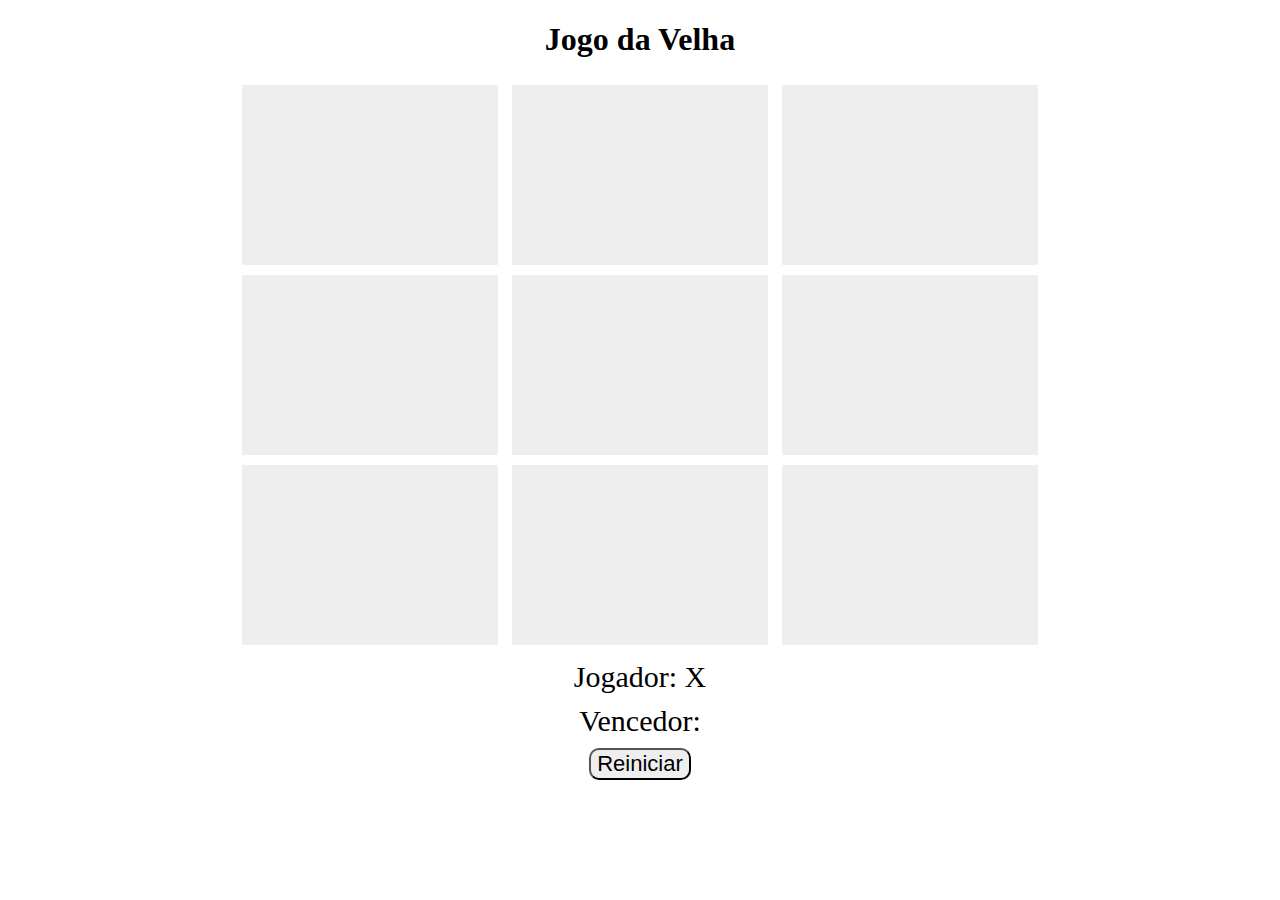
<file: jogo_da_velha/index.html>
<!DOCTYPE html>
<html lang="pt-br">

<head>
    <title>
        Jogo da velha
    </title>
    <meta charset="UTF-8">
    <link rel="stylesheet" href="estilo.css">
</head>

<body>

    <h1>Jogo da Velha</h1>
    <div>
        <div class="quadrado" onclick="escolherQuadrado(this.id)" id="1">-</div>
        <div class="quadrado" onclick="escolherQuadrado(this.id)" id="2">-</div>
        <div class="quadrado" onclick="escolherQuadrado(this.id)" id="3">-</div>
    </div>
    <div>
        <div class="quadrado" onclick="escolherQuadrado(this.id)" id="4">-</div>
        <div class="quadrado" onclick="escolherQuadrado(this.id)" id="5">-</div>
        <div class="quadrado" onclick="escolherQuadrado(this.id)" id="6">-</div>
    </div>
    <div>
        <div class="quadrado" onclick="escolherQuadrado(this.id)" id="7">-</div>
        <div class="quadrado" onclick="escolherQuadrado(this.id)" id="8">-</div>
        <div class="quadrado" onclick="escolherQuadrado(this.id)" id="9">-</div>
    </div>

    <div class="jogador">
        <label>Jogador: </label>
        <label id="jogadorSelecionado"></label>
    </div>
    <div class="vencedor">
        <label>Vencedor: </label>
        <label id="vencedorSelecionado"></label>
    </div>

    <div>
        <button onclick="reiniciar()">Reiniciar</button>
    </div>
    
</body>

<script src="velha.js"></script>

</html>
</file>
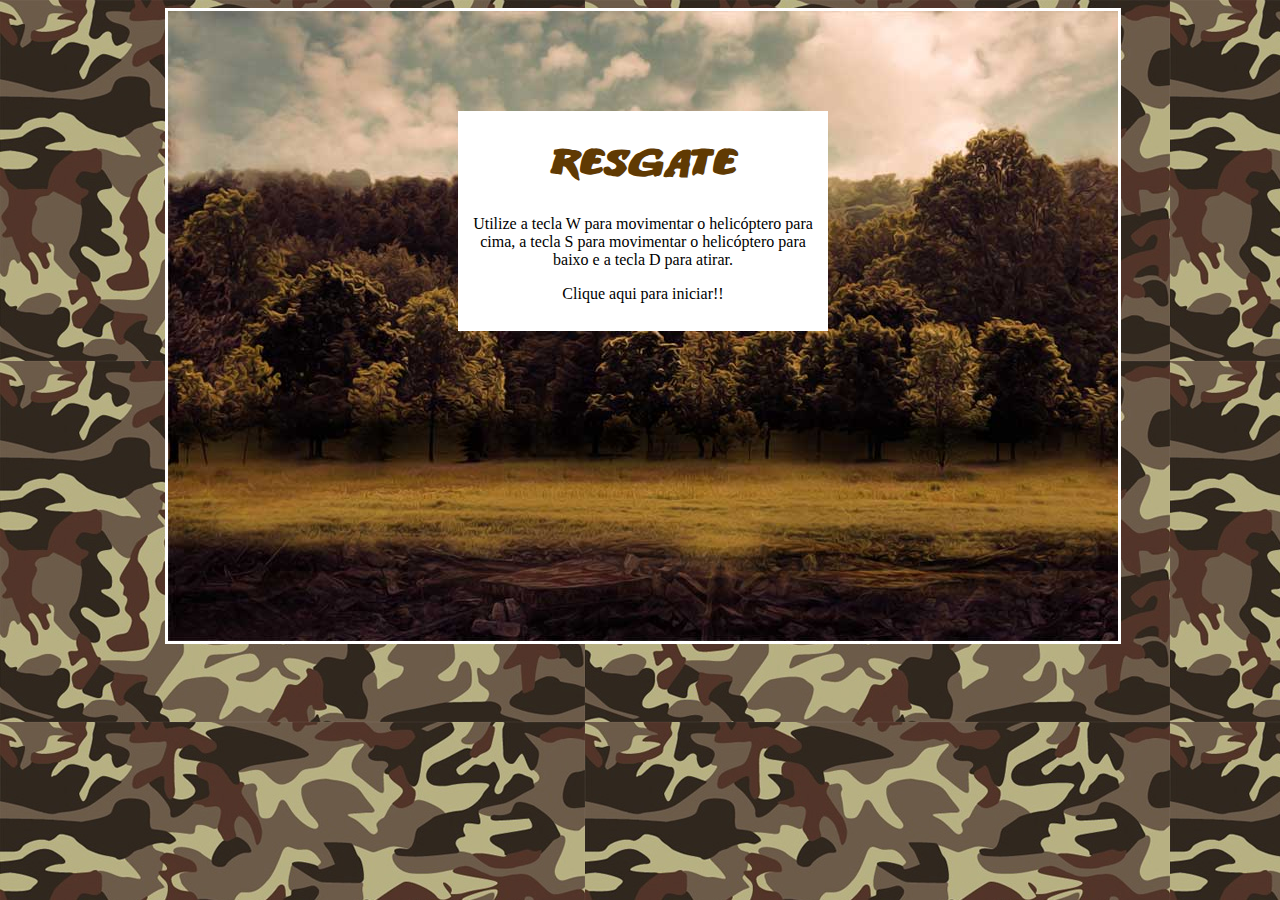
<file: jogo_de_nave/index.html>
<!doctype html>
<html>

<head>
	<meta charset="utf-8">
	<title>Resgate</title>
	<link href="css/estilos.css" rel="stylesheet" type="text/css">
</head>

<body>
	<div id="container">
		<!-- div container !-->

		<div id="fundoGame">
			<!-- div fundoGame !-->

			<div id="inicio" onclick="start()">
				<h1> Resgate </h1> <!-- div inicio !-->
				<p>Utilize a tecla W para movimentar o helicóptero para cima, a tecla S para movimentar o helicóptero
					para baixo e a tecla D para atirar.</p>
				<p> Clique aqui para iniciar!! </p>
			</div> <!-- Fim da div inicio !-->

		</div> <!-- Fim da div fundoGame !-->

	</div> <!-- Fim da div container !-->
	
	<!-- Sons do jogo !-->
	<audio src="sons/som.mp3" preload="auto" id="somDisparo"></audio>
	<audio src="sons/explosao.mp3" preload="auto" id="somExplosao"></audio>
	<audio src="sons/musica_fundo.mp3" preload="auto" id="musica"></audio>
	<audio src="sons/gameover.mp3" preload="auto" id="somGameover"></audio>
	<audio src="sons/perdido.mp3" preload="auto" id="somPerdido"></audio>	
	<audio src="sons/resgate.mp3" preload="auto" id="somResgate"></audio>

	<script type="text/javascript" src="js/jquery-1.11.1.min.js"></script>
	<script type="text/javascript" src="js/js.js"></script>
	<script type="text/javascript" src="js/jquery-collision.min.js"></script>

</body>

</html>
</file>
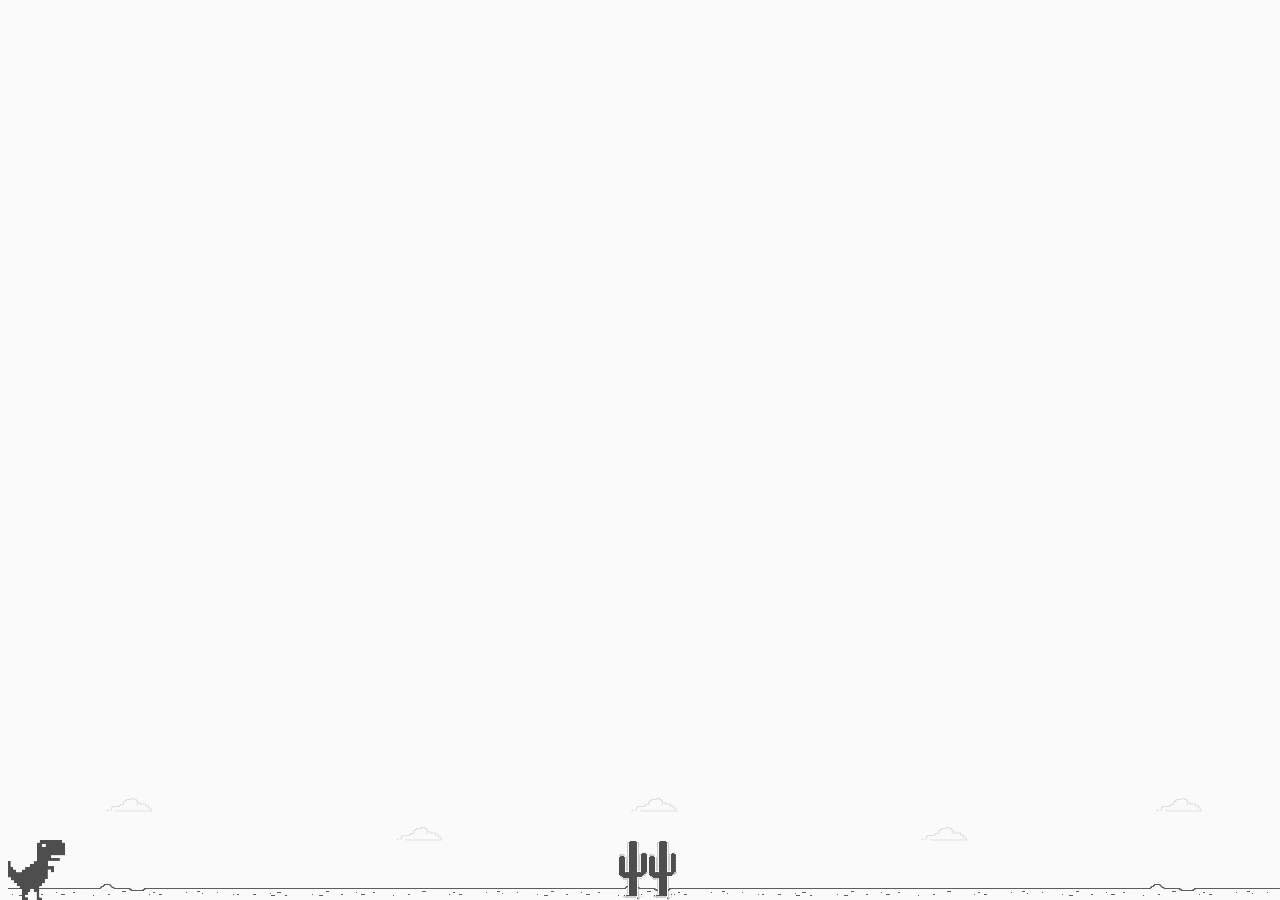
<file: jogo_do_dinossauro/index.html>
<!DOCTYPE html>
<html lang="pt-br">
<head>
    <meta charset="UTF-8">
    <title>Dino Dino Game</title>
    <link rel="stylesheet" href="style.css">
    <script src="script.js" charset="UTF-8" defer></script>
</head>
<body>
    <div class="background">
        <div class="dino">

        </div>
    </div>
</body>
</html>
</file>
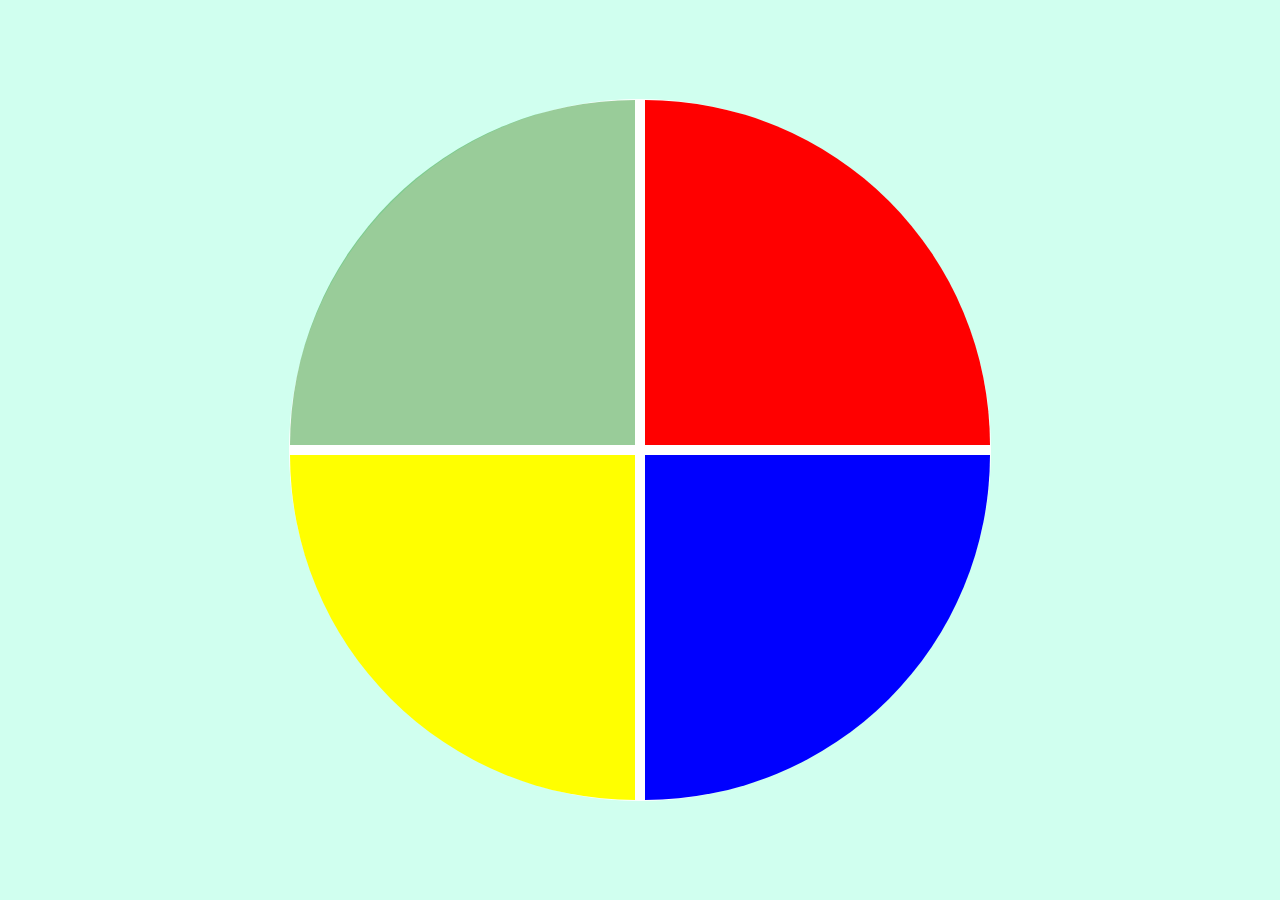
<file: jogo_genesis/index.html>
<!doctype html>
<html>

<head>
	<meta charset="UTF-8">
    <meta name="viewport" content="width=device-width, inital-scale=1.0">
	<link href="style.css" rel="stylesheet">
	<title>Genesis</title>
</head>

<body>
	<div class="main-game">
		<div class="genius">
			<div class="blue"></div>
			<div class="yellow"></div>
			<div class="red"></div>
			<div class="green"></div>
		</div>
	</div>

	<script type="text/javascript" src="script.js"></script>
</body>

</html>
</file>
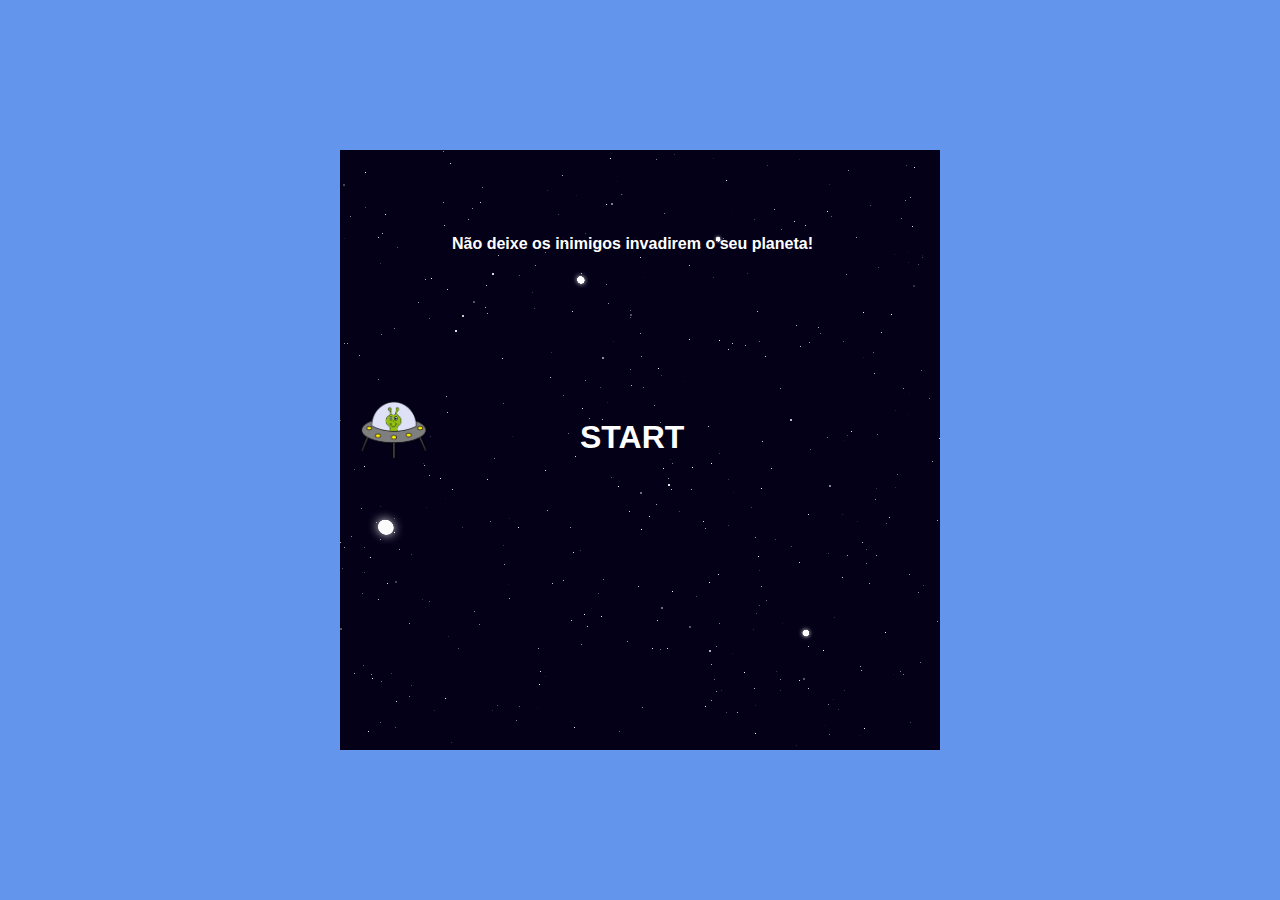
<file: jogo_space_shooter/index.html>
<!DOCTYPE html>
<html lang="en">

<head>
    <meta charset="UTF-8">
    <meta name="viewport" content="width=device-width, initial-scale=1.0">
    <link rel="stylesheet" href="style.css">
    <title>Shooter</title>
</head>
<body>
    <div id="main-play-area">
        <img class="player-shooter" src="./img/hero.png" alt="hero">
        <h4 class="game-instructions">
            Não deixe os inimigos invadirem o seu planeta!
        </h4>
        <div class="start-button">
            <h1>START</h1>
        </div>
    </div>
    <script type="text/javascript" src="script.js"></script>
</body>
</html>
</file>
<file: jogo_da_velha/estilo.css>
body {
    text-align: center;
}

.quadrado {
    text-align: center;
    width: 20vw;
    height: 20vh;
    background: #eee;
    display: inline-block;
    padding: 40ox;
    font-size: 17vmin;
    margin: 5px;
    cursor: pointer;
    color: #eee;
}

.jogador, .vencedor {
    font-size: 30px;
    margin-top: 10px;
}

button {
    font-size: 22px;
    margin-top: 10px;
    background-color: #eee;
    cursor: pointer;
    border-radius: 10px;
}
</file>
<file: jogo_de_nave/css/estilos.css>
@font-face {
    font-family: Titulo;
    src: url(../fontes/ANODETONOONE.TTF);
}

h1 {
    font-family: Titulo;
    font-size: 40px;
    color: #603A03;
}

body {
    background-image: url(../imgs/fundo.jpg);
}

#container {
    width: 950px;
    height: auto;
    position: relative;
    margin-left: auto;
    margin-right: auto;
}


#fundoGame {
    width: 950px;
    height: 630px;
    background-image: url(../imgs/fundo_game.jpg);
    border-color: #FFF;
    border-style: solid;
}

#jogador {
    width: 256px;
    height: 66px;
    position: absolute;
    left: 8px;
    top: 179px;
    background-image: url(../imgs/apache.png);

}

#inimigo1 {
    width: 256px;
    height: 66px;
    position: absolute;
    left: 689px;
    top: 253px;
    background-image: url(../imgs/inimigo1.png);

}

#inimigo2 {
    width: 165px;
    height: 70px;
    position: absolute;
    left: 775px;
    top: 447px;
    background-image: url(../imgs/inimigo2.png);
}

#amigo {
    width: 44px;
    height: 51px;
    position: absolute;
    left: 10px;
    top: 464px;
    background-image: url(../imgs/amigo.png);
}

#inicio {
    width: 350px;
    height: 200px;
    background-color: #FFF;
    margin-left: auto;
    margin-right: auto;
    margin-top: 100px;
    text-align: center;
    padding: 10px;

}

.anima1 {
    background-image: url(../imgs/helicoptero.png);
    animation: play .5s steps(2) infinite;

    /* Prefixos para a animação em cada navegador */
    -webkit-animation: play .5s steps(2) infinite;
    -moz-animation: play .5s steps(2) infinite;
    -ms-animation: play .5s steps(2) infinite;
    -o-animation: play .5s steps(2) infinite;
}

@keyframes play {
    from {
        background-position: 0px;
    }

    to {
        background-position: -512px;
    }
}


@-webkit-keyframes play {
    from {
        background-position: 0px;
    }

    to {
        background-position: -512px;
    }
}

@-moz-keyframes play {
    from {
        background-position: 0px;
    }

    to {
        background-position: -512px;
    }
}

@-ms-keyframes play {
    from {
        background-position: 0px;
    }

    to {
        background-position: -512px;
    }
}

@-o-keyframes play {
    from {
        background-position: 0px;
    }

    to {
        background-position: -512px;
    }
}

.anima2 {
    background-image: url(../imgs/inimigo1.png);
    animation: play .5s steps(2) infinite;
    -webkit-animation: play .5s steps(2) infinite;
    -moz-animation: play .5s steps(2) infinite;
    -ms-animation: play .5s steps(2) infinite;
    -o-animation: play .5s steps(2) infinite;
}


.anima3 {
    background-image: url(../imgs/amigo.png);
    animation: play2 .9s steps(12) infinite;
    -webkit-animation: play2 .9s steps(12) infinite;
    -moz-animation: play2 .9s steps(12) infinite;
    -ms-animation: play2 .9s steps(12) infinite;
    -o-animation: play2 .9s steps(12) infinite;
}

@keyframes play2 {
    from {
        background-position: 0px;
    }

    to {
        background-position: -528px;
    }
}

@-webkit-keyframes play2 {
    from {
        background-position: 0px;
    }

    to {
        background-position: -528px;
    }
}

@-moz-keyframes play2 {
    from {
        background-position: 0px;
    }

    to {
        background-position: -528px;
    }
}

@-ms-keyframes play2 {
    from {
        background-position: 0px;
    }

    to {
        background-position: -528px;
    }
}

@-o-keyframes play2 {
    from {
        background-position: 0px;
    }

    to {
        background-position: -528px;
    }
}

#disparo {
    width: 50px;
    height: 8px;
    position: absolute;
    background-image: url(../imgs/disparo.png);
}

#explosao1 {
    width: 15px;
    height: 87px;
    position: absolute;
}

#explosao2 {
    width: 15px;
    height: 87px;
    position: absolute;
}

#explosao3 {
    width: 44px;
    height: 51px;
    position: absolute;
}

.anima4 {
    width: 44px;
    height: 51px;
    background-image: url(../imgs/amigo_morte.png);
    animation: play3 .5s steps(7) infinite;
    -webkit-animation: play3 .5s steps(7) infinite;
    -moz-animation: play3 .5s steps(7) infinite;
    -ms-animation: play3 .5s steps(7) infinite;
    -o-animation: play3 .5s steps(7) infinite;
}

@keyframes play3 {
    from {
        background-position: 0px;
    }

    to {
        background-position: -308px;
    }
}

@-webkit-keyframes play3 {
    from {
        background-position: 0px;
    }

    to {
        background-position: -308px;
    }
}

@-moz-keyframes play3 {
    from {
        background-position: 0px;
    }

    to {
        background-position: -308px;
    }
}

@-ms-keyframes play3 {
    from {
        background-position: 0px;
    }

    to {
        background-position: -308px;
    }
}

@-o-keyframes play3 {
    from {
        background-position: 0px;
    }

    to {
        background-position: -308px;
    }
}

#placar {
    width: 450px;
    height: 50px;
    position: absolute;
    left: 5px;
    top: 590px;
}

h2 {
    font-family: Titulo;
    font-size: 20px;
    color: #FFF
}

#energia {
	width: 140px;
	height: 38px;
	position: absolute;
	left: 750px;
	top: 7px;	
}

h3 {
	font-family:Titulo;
	font-size:20px;
	color:#603A03;

}

#fim {
	width:350px;
	height:200px;
	background-color:#FFF;
 	margin-left:auto;
    	margin-right:auto;
 	margin-top:100px;
	text-align:center;
	padding:10px;

}
</file>
<file: jogo_do_dinossauro/style.css>
body {
    background: #fafafa;
}  

.dino {
    width: 60px;
    height: 60px;
    background-image: url(dino.png);
    position: absolute;
    bottom: 0;
}

.cactus {
    position: absolute;
    width: 60px;
    height: 60px;
    bottom: 0;
    background-image: url(cactus.png);
}

.game-over {
    text-align: center;
    color: #666;
    margin: 50px 0;
    font-family: arial;
}

@keyframes slideright {
    from {
        background-position: 70000%;
    }
    to {
        background-position: 0%;
    }
}

.background {
    position: absolute;
    bottom: 0px;
    background-image: url('background.png');
    background-repeat: repeat-x;
    animation: slideright 600s infinite linear;
    -webkit-animation: slideright 600s infinite linear;
    width: 100%;
    height: 200px;
}
</file>
<file: jogo_genesis/style.css>
body {
    margin: 0;
    background-color: rgb(208, 255, 239);
}

.main-game {
    height: 100vh;
    width: 100vw;
    display: flex;
    justify-content: center;
    align-items: center;
}

.genius {
    display: grid;
    grid-template-areas: 'verde vermelho' 'amarelo azul';
    grid-gap: 10px;
    border: 1px solid #fff;
    border-radius:  100%;
    background-color: #fff;
    width: 700px;
    height: 700px;
}

.blue {
    grid-area: azul;
    background-color: blue;
    border-bottom-right-radius: 100%;
}

.red {
    grid-area: vermelho;
    background-color: red;
    border-top-right-radius: 100%;
}

.yellow {
    grid-area: amarelo;
    background-color: yellow;
    border-bottom-left-radius: 100%;
}

.green {
    grid-area: verde;
    background-color: green;
    border-top-left-radius: 100%;
}

.selected {
    opacity: 0.4;
}
</file>
<file: jogo_space_shooter/style.css>
body {
    height: 100vh;
    width: 100%;
    display: flex;
    justify-content: center;
    align-items: center;
    padding: 0;
    margin: 0;
    font-family: sans-serif;
    background-color: cornflowerblue;
}

#main-play-area {
    background-color: black;
    background-image: url(img/space.png);
    height: 600px;
    width: 600px;
}

.game-instructions {
    position: relative;
    color: white;
    left: 7rem;
    top: 0px;
}

.start-button {
    position: relative;
    color: white;
    top: 9rem;
    left: 15rem;
    cursor: pointer;
}

.player-shooter {
    position: relative;
    height: 60px;
    width: 70px;
    left: 20px;
    top: 250px
}

.laser {
    position: relative;
    width: 40px;
    height: 30px;
}

.alien {
    height: 60px;
    width: 70px;
    position: relative;
}

.alien-transition {
    opacity: 1;
    transition: opacity 1.5s ease-in-out;
}

.dead-alien {
    height: 60px;
    width: 70px;
    position: relative;
    opacity: 0;
}
</file>
